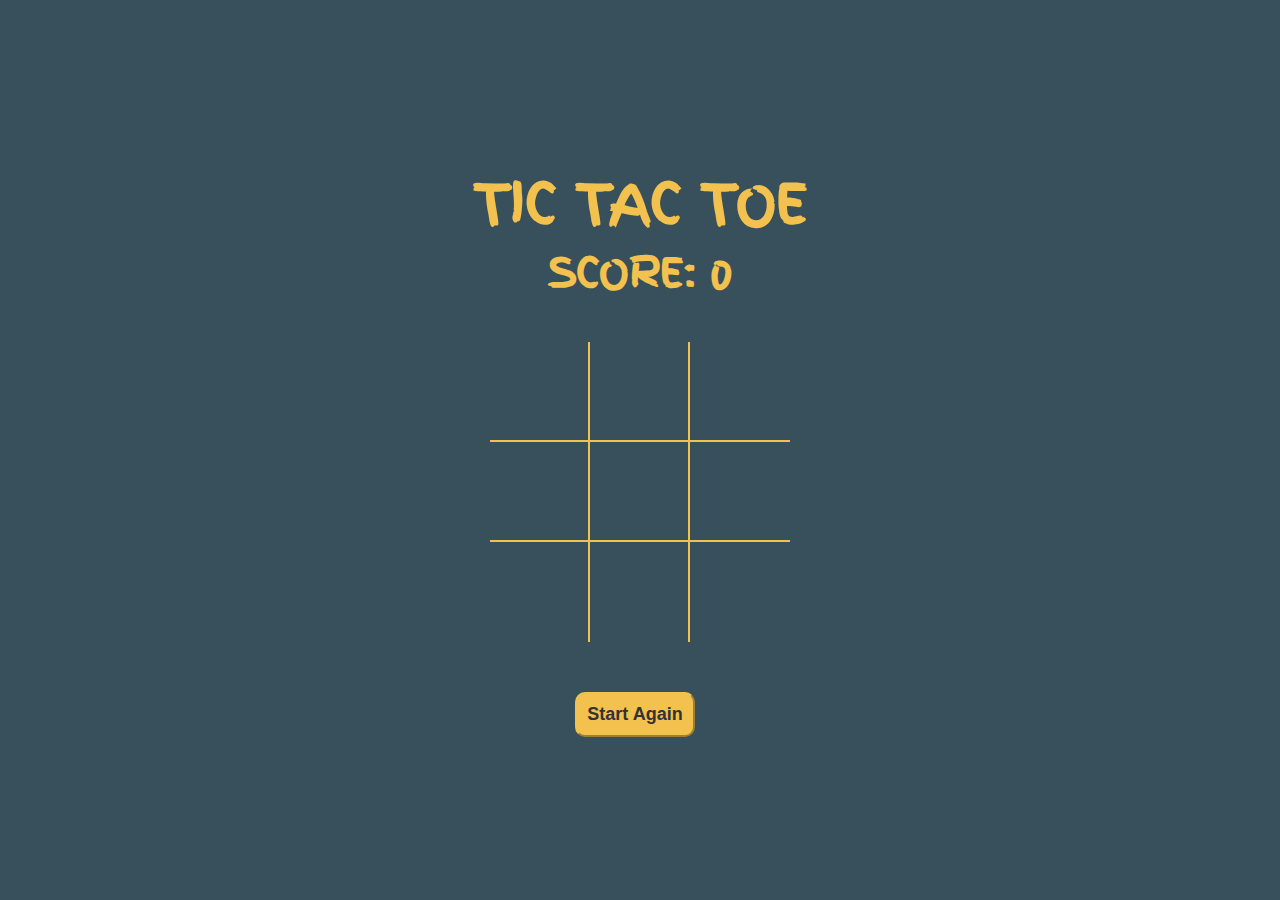
<file: index.html>
<!DOCTYPE html>
<html lang="en">
<head>
    <meta charset="UTF-8">
    <meta http-equiv="X-UA-Compatible" content="IE=edge">
    <meta name="viewport" content="width=device-width, initial-scale=1.0">
    <title>Tic Tac Toe</title>
    <link rel="stylesheet" href="style.css">
    <link rel="preconnect" href="https://fonts.googleapis.com">
    <link rel="preconnect" href="https://fonts.gstatic.com" crossorigin>
    <link href="https://fonts.googleapis.com/css2?family=Finger+Paint&display=swap" rel="stylesheet"> 
</head>
<body>
    <div class="container">
        <h1 id="playerText">Tic Tac Toe</h1>
        <h2 id="boxScore">Score: 0</h2>
        
        <div id="gameboard">
            <div class="box" id="0"></div>
            <div class="box" id="1"></div>
            <div class="box" id="2"></div>
            <div class="box" id="3"></div>
            <div class="box" id="4"></div>
            <div class="box" id="5"></div>
            <div class="box" id="6"></div>
            <div class="box" id="7"></div>
            <div class="box" id="8"></div>
        </div>

        <div class="button-container">
            <button id="startAgainBtn">Start Again</button>
            <button id="nextBtn">Next</button>
        </div>
    </div>
    
    <script src="/logic.js"></script>
</body>
</html>
</file>
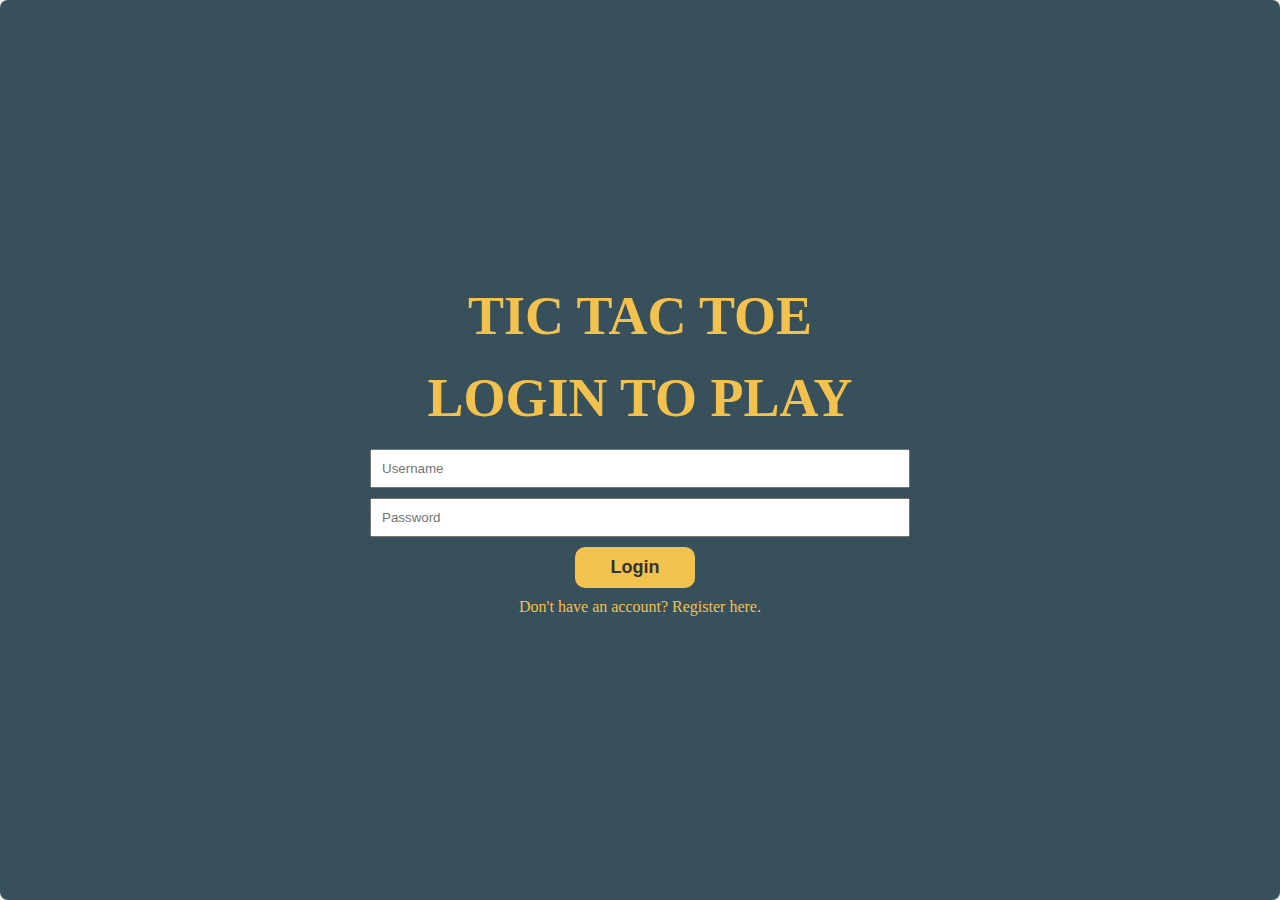
<file: login.html>
<!DOCTYPE html>
<html lang="en">
<head>
    <meta charset="UTF-8">
    <meta name="viewport" content="width=device-width, initial-scale=1.0">
    <link rel="stylesheet" href="style.css">
    <title>Tic Tac Toe - Login and Register</title>
</head>
<body>

    <div class="form-container" id="registerForm" style="display: none">
        <h1 class="game-title">Tic Tac Toe</h1>
        <h1 class="game-title">Register to Play</h2>
        <form>
            <input type="text" class="form-input" placeholder="Username" required>
            <input type="password" class="form-input" placeholder="Password" required>
            <button type="button" class="form-btn" onclick="register()">Register</button>
        </form>
        <p class="toggle-btn" onclick="toggleForm('login')">Already have an account? Login here.</p>
    </div>
    
    <div class="form-container" id="loginForm">
        <h1 class="game-title">Tic Tac Toe</h1>
        <h1 class="game-title">Login to Play</h2>
        <form>
            <input type="text" class="form-input" placeholder="Username" required>
            <input type="password" class="form-input" placeholder="Password" required>
            <button type="button" class="form-btn" onclick="login()">Login</button>
        </form>
        <p class="toggle-btn" onclick="toggleForm('register')">Don't have an account? Register here.</p>
    </div>

<script src="/logic.js"></script>

</body>
</html>
</file>
<file: style.css>
*{
    padding: 0;
    margin: 0;
    box-sizing: border-box;
}

:root {
    --orange: #F2C14E;
    --winning-blocks: #2d414b;
}

body {
    color: var(--orange);
    font-family: 'Finger Paint', cursive;
}


h1 {
    font-size: 54px;
    text-transform: uppercase;
}

h2 {
    font-size: 40px;
    text-transform: uppercase;
}

.container {
    padding: 40px;
    height: 100vh;
    display: flex;
    justify-content: center;
    align-items: center;
    flex-direction: column;
    background-color: #37505C;
}

#gameboard {
    width: 300px;
    display: flex;
    flex-wrap: wrap;
    margin-top: 40px;
    margin-bottom: 40px;
}

.box {
    height: 100px;
    width: 100px;
    display: flex;
    align-items: center;
    justify-content: center;
    color: var(--orange);
    font-size: 120px;
    border-right: 2px solid;
    border-bottom: 2px solid;
}

.box:nth-child(3n) {
    border-right: none;
}

.box:nth-child(6) ~ .box {
    border-bottom: none;
} 

.button-container {
    margin-top: 10px; 
}

button {
    padding: 10px 10px;
    border-radius: 10px;
    background-color: var(--orange);
    color: #333;
    border-color: var(--orange);
    font-size: 18px;
    transition: 200ms transform;
    font-weight: 600;
    margin-right: 10px; 
    display: inline-block;  
    width: 120px;
    text-align: center;
}

button:hover {
    cursor: pointer;
    transform: translateY(-2px);
}

/* login-register style */

.form-container {
    text-align: center;
    background-color: #37505C;
    padding: 40px;
    box-shadow: 0 0 10px rgba(0, 0, 0, 0.2);
    border-radius: 8px;
    height: 100vh;
    display: flex;
    justify-content: center;
    align-items: center;
    flex-direction: column;
}

.form-input {
    width: 100%;
    padding: 10px;
    margin-bottom: 10px;
    box-sizing: border-box;
}

.form-btn {
    background-color: var(--orange);
    color: #333;
    padding: 10px 20px;
    border: none;
    border-radius: 10px;
    cursor: pointer;
    font-size: 18px;
    transition: 200ms transform;
    font-weight: 600;
}

.form-btn:hover {
    transform: translateY(-2px);
}

.toggle-btn {
    cursor: pointer;
    color: var(--orange);
    margin-top: 10px;
}

.game-title {
    font-size: 54px;
    text-transform: uppercase;
    margin-bottom: 20px;
}
</style>
</file>
